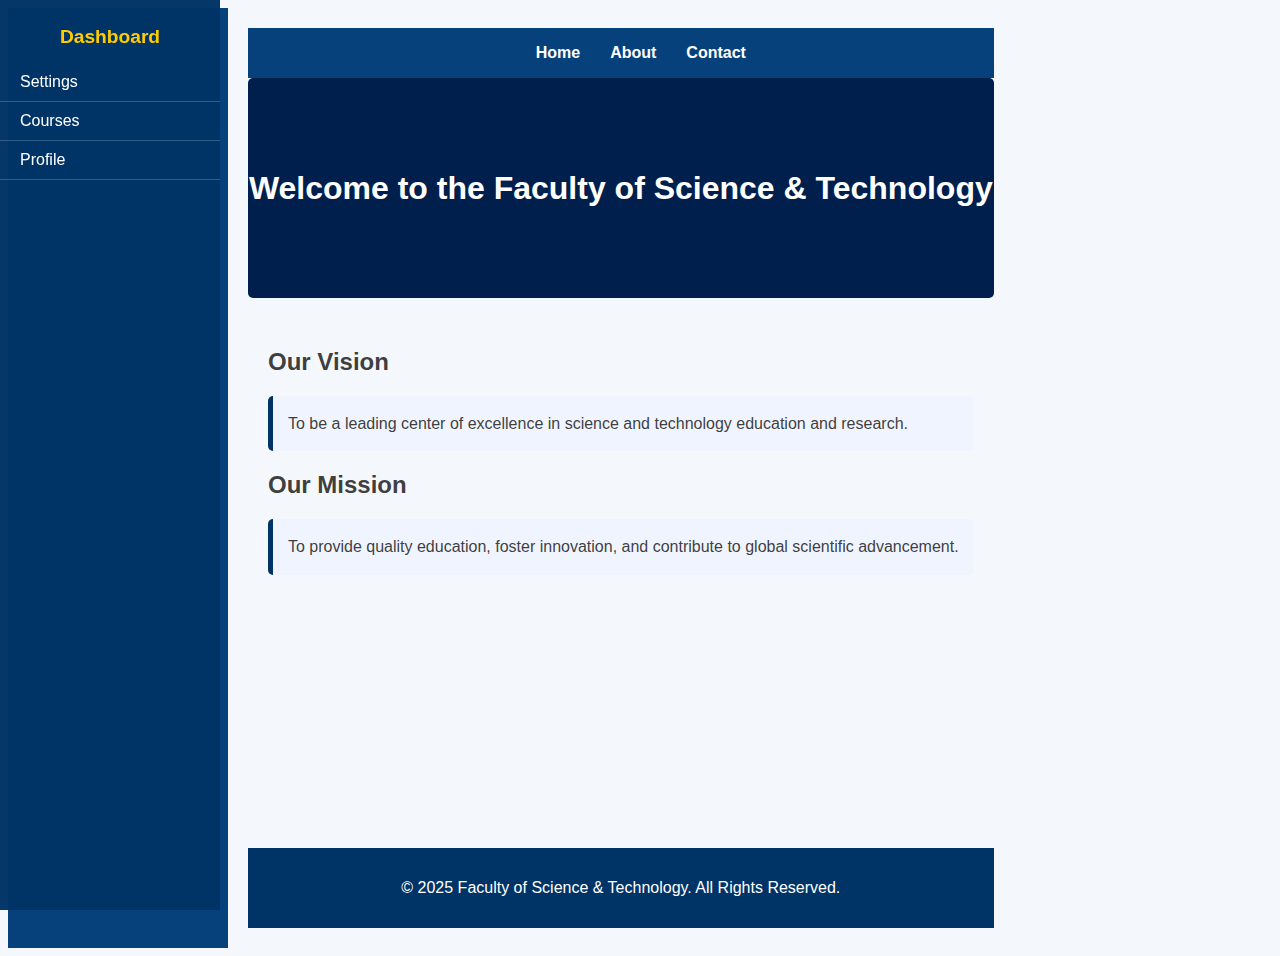
<file: index.html>
<!DOCTYPE html>
<html lang="en">
<head>
    <title>Faculty of Science & Technology - Home</title>
    <link rel="stylesheet" href="style.css">
</head>
<body>

<header>
  <div class="sidebar">
    <h2>Dashboard</h2>
    <ul>
        <li><a href="#">Settings</a></li>
        <li><a href="courses.html">Courses</a></li>
        <li><a href="profile.html">Profile</a></li>
    </ul>
</div>


<div class="main-content">
    <header>
        <nav>
            <ul>
                <li><a href="index.html">Home</a></li>
                <li><a href="about.html">About</a></li>
                <li><a href="contact.html">Contact</a></li>
            </ul>
        </nav>
</header>

<section class="hero">
    <h1>Welcome to the Faculty of Science & Technology</h1>
</section>

<div class="container">
    <h2>Our Vision</h2>
    <p>To be a leading center of excellence in science and technology education and research.</p>

    <h2>Our Mission</h2>
    <p>To provide quality education, foster innovation, and contribute to global scientific advancement.</p>
</div>

<footer>
    <p>&copy; 2025 Faculty of Science & Technology. All Rights Reserved.</p>
</footer>

</body>
</html>
</file>
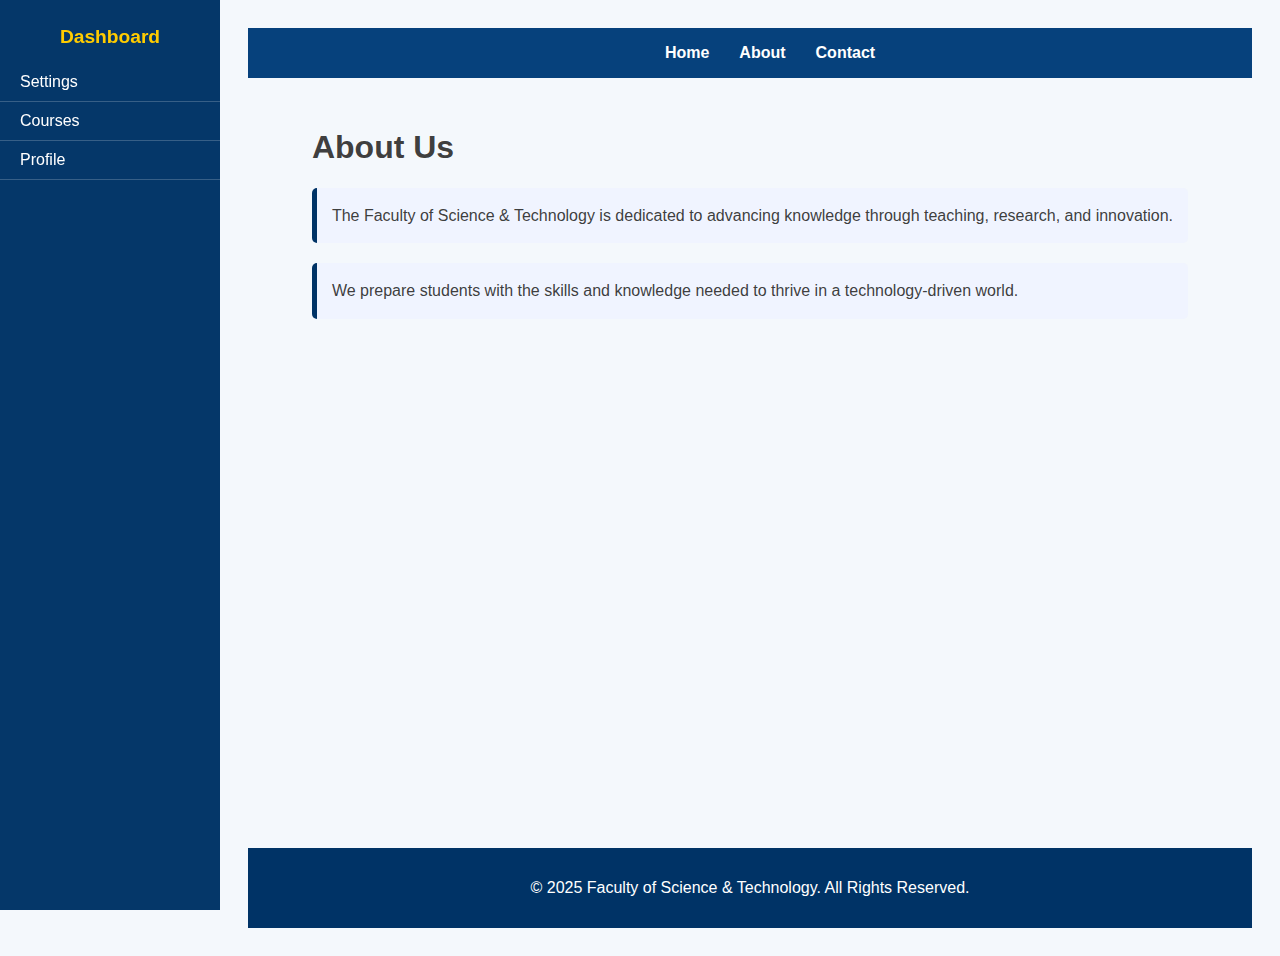
<file: about.html>
<!DOCTYPE html>
<html>
<head>
    <title>About Us - Faculty of Science & Technology</title>
    <link rel="stylesheet" href="style.css">
</head>
<body>

<div class="sidebar">
    <h2>Dashboard</h2>
    <ul>
        <li><a href="#">Settings</a></li>
        <li><a href="courses.html">Courses</a></li>
        <li><a href="profile.html">Profile</a></li>
    </ul>
</div>


<div class="main-content">
    <header>
        <nav>
            <ul>
                <li><a href="index.html">Home</a></li>
                <li><a href="about.html">About</a></li>
                <li><a href="contact.html">Contact</a></li>
            </ul>
        </nav>
    </header>

    <div class="container">
        <h1>About Us</h1>
        <p>The Faculty of Science & Technology is dedicated to advancing knowledge through teaching, research, and innovation.</p>
        <p>We prepare students with the skills and knowledge needed to thrive in a technology-driven world.</p>
    </div>

    <footer>
        <p>&copy; 2025 Faculty of Science & Technology. All Rights Reserved.</p>
    </footer>
</div>

</body>
</html>
</file>
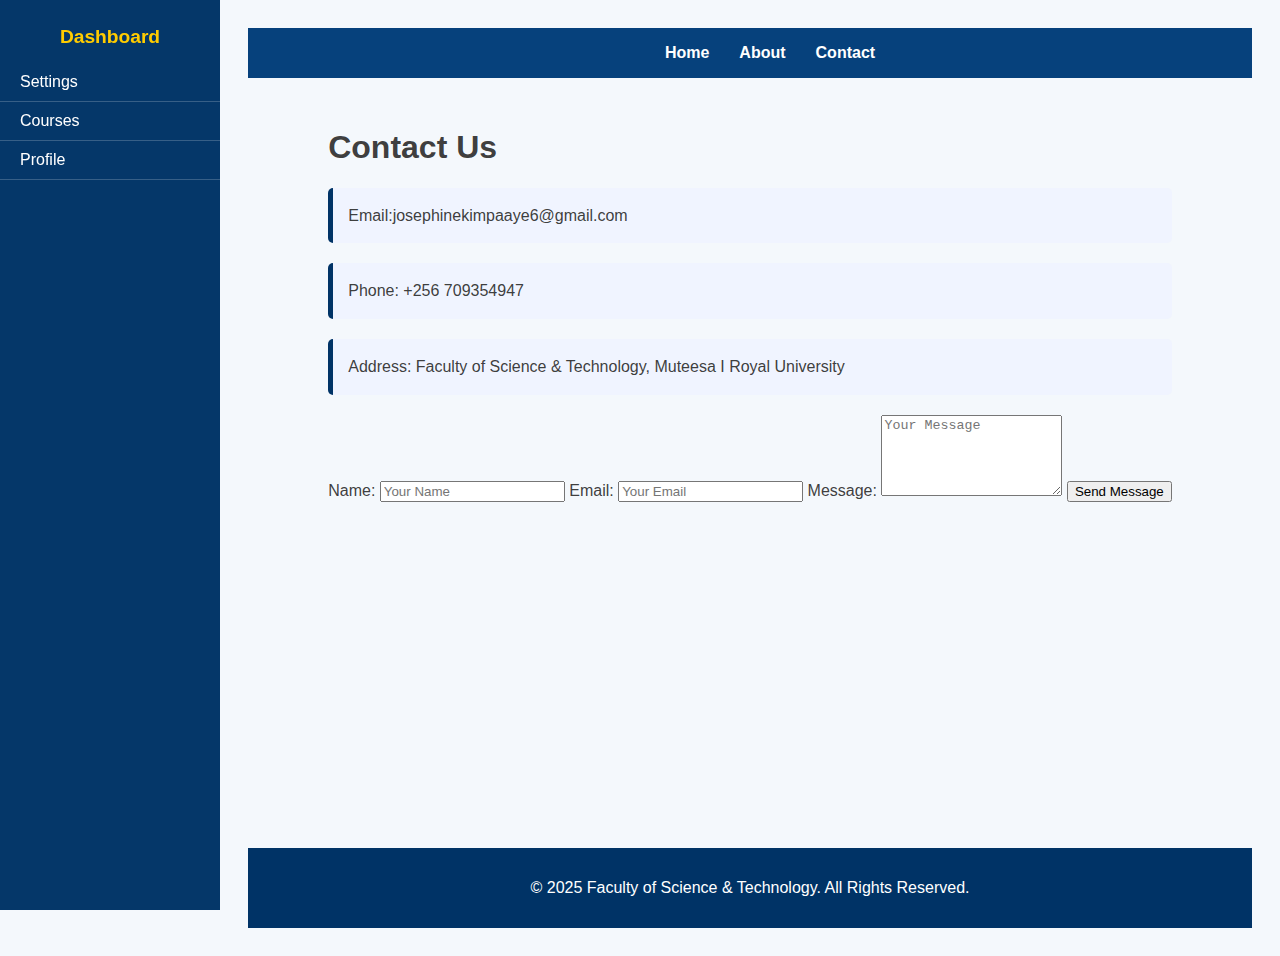
<file: contact.html>
<!DOCTYPE html>
<html lang="en">
<head>
    <title>Contact Us - Faculty of Science & Technology</title>
    <link rel="stylesheet" href="style.css">
</head>
<body>

<!-- Sidebar -->
<div class="sidebar">
    <h2>Dashboard</h2>
    <ul>
        <li><a href="#">Settings</a></li>
        <li><a href="courses.html">Courses</a></li>
        <li><a href="profile.html"> Profile</a></li>
    </ul>
</div>

<!-- Main Content -->
<div class="main-content">
    <header>
        <nav>
            <ul>
                <li><a href="index.html">Home</a></li>
                <li><a href="about.html">About</a></li>
                <li><a href="contact.html">Contact</a></li>
            </ul>
        </nav>
    </header>

    <div class="container">
        <h1>Contact Us</h1>
        <p>Email:josephinekimpaaye6@gmail.com</p>
        <p>Phone: +256 709354947</p>
        <p>Address: Faculty of Science & Technology, Muteesa I Royal University</p>

        <form>
            <label>Name:</label>
            <input type="text" placeholder="Your Name">

            <label>Email:</label>
            <input type="email" placeholder="Your Email">

            <label>Message:</label>
            <textarea rows="5" placeholder="Your Message"></textarea>

            <button type="submit">Send Message</button>
        </form>
    </div>

    <footer>
        <p>&copy; 2025 Faculty of Science & Technology. All Rights Reserved.</p>
    </footer>
</div>

</body>
</html>
</file>
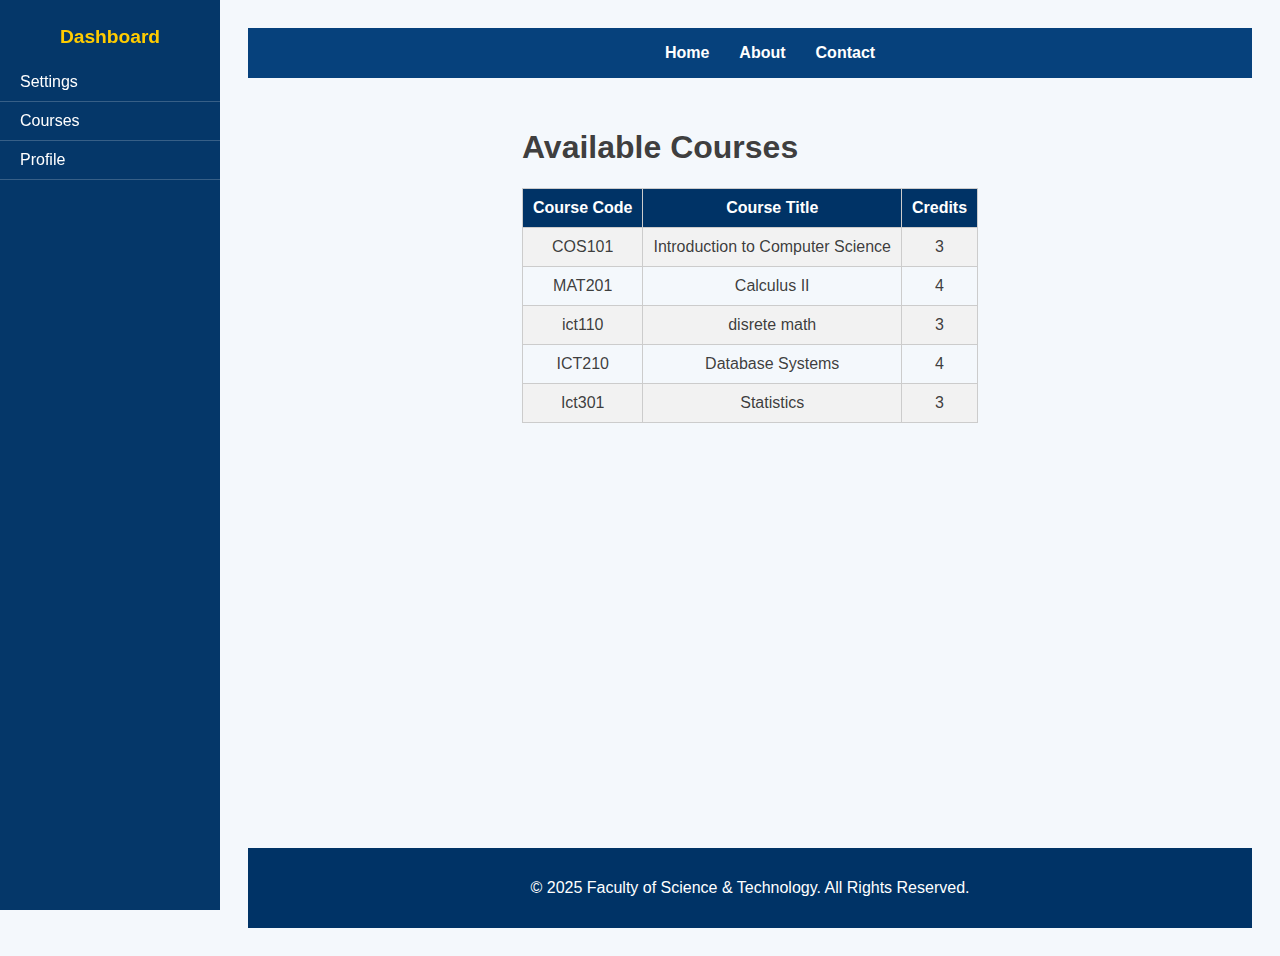
<file: courses.html>
<!DOCTYPE html>
<html lang="en">
<head>
    <title>Courses - Faculty of Science & Technology</title>
    <link rel="stylesheet" href="style.css">
</head>
<body>

<!-- Sidebar -->
<div class="sidebar">
    <h2>Dashboard</h2>
    <ul>
        <li><a href="#">Settings</a></li>
        <li><a href="courses.html">Courses</a></li>
        <li><a href="profile.html">Profile</a></li>
    </ul>
</div>

<!-- Main Content -->
<div class="main-content">
    <header>
        <nav>
            <ul>
                <li><a href="index.html">Home</a></li>
                <li><a href="about.html">About</a></li>
                <li><a href="contact.html">Contact</a></li>
            </ul>
        </nav>
    </header>

    <div class="container">
        <h1>Available Courses</h1>
        <table>
            <tr>
                <th>Course Code</th>
                <th>Course Title</th>
                <th>Credits</th>
            </tr>
            <tr>
                <td>COS101</td>
                <td>Introduction to Computer Science</td>
                <td>3</td>
            </tr>
            <tr>
                <td>MAT201</td>
                <td>Calculus II</td>
                <td>4</td>
            </tr>
            <tr>
                <td>ict110</td>
                <td>disrete math</td>
                <td>3</td>
            </tr>
            <tr>
                <td>ICT210</td>
                <td>Database Systems</td>
                <td>4</td>
            </tr>
            <tr>
                <td>Ict301</td>
                <td>Statistics</td>
                <td>3</td>
            </tr>
        </table>
    </div>

    <footer>
        <p>&copy; 2025 Faculty of Science & Technology. All Rights Reserved.</p>
    </footer>
</div>

</body>
</html>
</file>
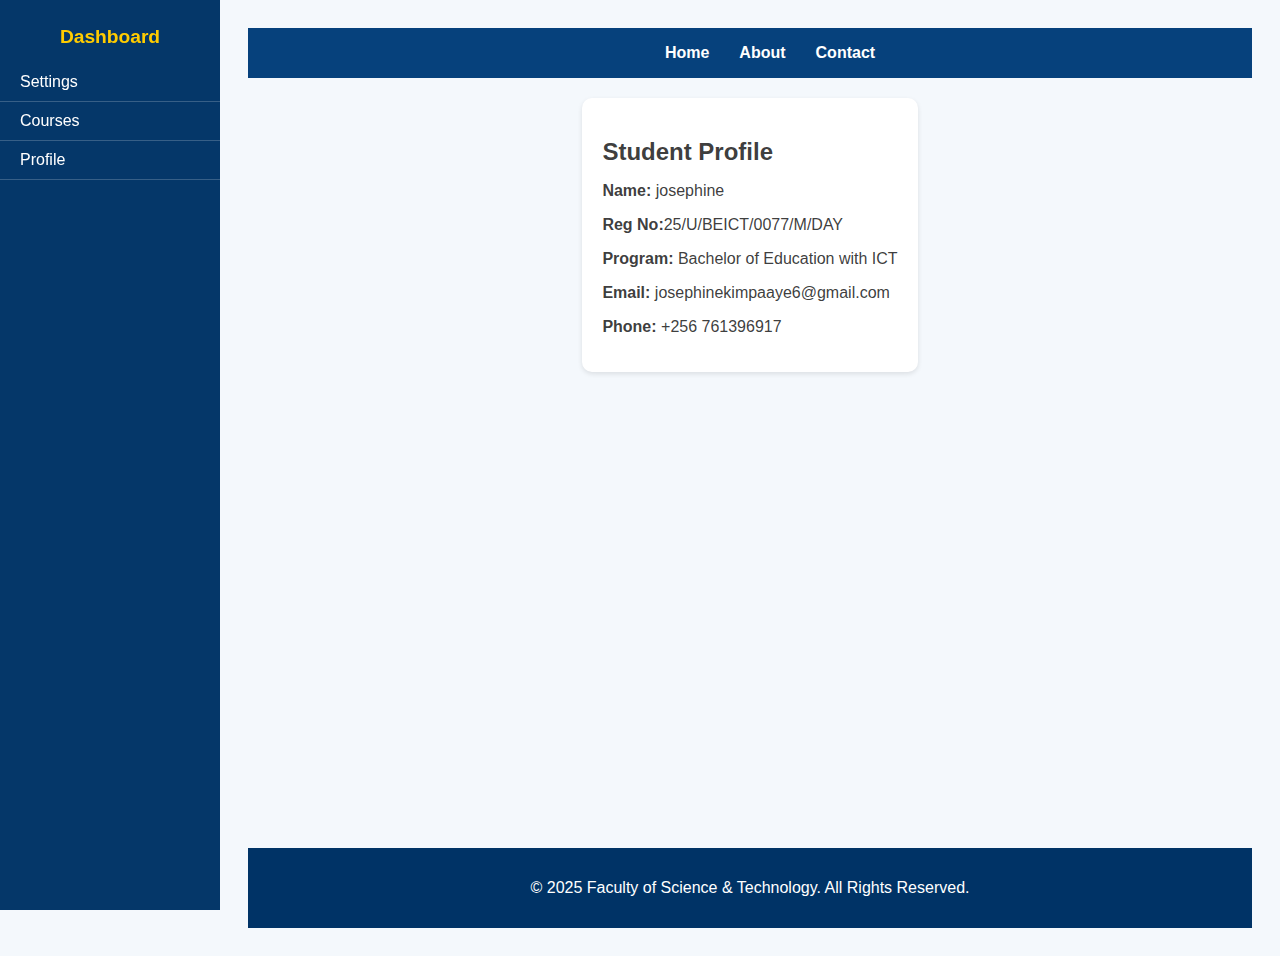
<file: profile.html>
<!DOCTYPE html>
<html lang="en">
<head>
    <title>Profile - Faculty of Science & Technology</title>
    <link rel="stylesheet" href="style.css">
</head>
<body>

<!-- Sidebar -->
<div class="sidebar">
    <h2>Dashboard</h2>
    <ul>
        <li><a href="#">Settings</a></li>
        <li><a href="courses.html">Courses</a></li>
        <li><a href="profile.html"> Profile</a></li>
    </ul>
</div>

<!-- Main Content -->
<div class="main-content">
    <!-- Top Navigation -->
    <header>
        <nav>
            <ul>
                <li><a href="index.html"> Home</a></li>
                <li><a href="about.html">About</a></li>
                <li><a href="contact.html"> Contact</a></li>
            </ul>
        </nav>
    </header>

    <!-- Profile Card -->
    <div class="profile-card">
        <h2>Student Profile</h2>
        <p><strong>Name:</strong> josephine</p>
        <p><strong>Reg No:</strong>25/U/BEICT/0077/M/DAY </p>
        <p><strong>Program:</strong> Bachelor of Education with ICT</p>
        <p><strong>Email:</strong> josephinekimpaaye6@gmail.com</p>
        <p><strong>Phone:</strong> +256 761396917</p>
    </div>

    <!-- Footer -->
    <footer>
        <p>&copy; 2025 Faculty of Science & Technology. All Rights Reserved.</p>
    </footer>
</div>

</body>
</html>
</file>
<file: style.css>
body {
    font-family: Arial, sans-serif;
    display: flex;
    min-height: 100vh;
    background: #f4f8fc;
    color: #333333f3;
}


.sidebar {
    position: fixed;
    top: 0;
    left: 0;
    width: 220px;
    height: 100vh;
    background: #003366fa;
    color: white;
    padding-top: 10px; /* reduced top padding */
    flex-shrink: 0;
}

.sidebar h2 {
    text-align: center;
    margin-bottom: 15px;
    font-size: 1.2rem;
    color: #ffcc00;
}

.sidebar ul {
    list-style: none;
    padding: 0;
    margin: 0;
}

.sidebar ul li {
    padding: 10px 20px;
    border-bottom: 1px solid rgba(255,255,255,0.2);
}

.sidebar ul li a {
    color: white;
    text-decoration: none;
    display: block;
    transition: 0.3s;
}

.sidebar ul li a:hover {
    background: #ffcc00;
    color: #003366;
    border-radius: 5px;
}

/* =========================
   Main Content
========================= */
.main-content {
    margin-left: 220px; /* align with sidebar */
    margin-top: 0;
    display: flex;
    flex-direction: column;
    flex: 1;
    background: #f4f8fc; /* light background for content */
    min-height: 100vh;
    padding: 20px;
}

/* =========================
   Header & Navigation
========================= */
header {
    background: #06417c;
}

nav ul {
    list-style: none;
    display: flex;
    justify-content: center;

}

nav ul li {
    margin: 0 15px;
}

nav ul li a {
    color: white;
    font-weight: bold;
    text-decoration: none;
    transition: 0.3s;
}

nav ul li a:hover {
    color: #ffcc00;
}

/* =========================
   Hero Section
========================= */
.hero {
    height: 220px;
    display: flex;
    justify-content: center;
    align-items: center;
    color: white;
    border-radius: 10px;
    text-align: center;
    background: #001f4d;
    color: white;
    border-radius: 5px;
}

}

.hero h1 {
    background: rgb(28, 3, 70);
    padding: 10px;
    border-radius: 5px;
}

/* =========================
   Container / Mission & Vision
========================= */
.container {
    max-width: 900px;
    margin: 10px auto; /* smaller top margin */
    padding: 20px;
    flex: 1;
    margin-top: 10px;
}

}

.container h2 {
    color: #003366;
    margin-bottom: 10px;
    font-size: 1.5rem;
}

.container p {
    background: #f0f4ff;
    border-left: 5px solid #003366;
    padding: 15px;
    border-radius: 5px;
    margin-bottom: 20px;
    line-height: 1.6;
}

/* =========================
   Courses Table
========================= */
table {
    width: 100%;
    border-collapse: collapse;
    margin-top: 15px;
}

table, th, td {
    border: 1px solid #ccc;
}

th, td {
    padding: 10px;
    text-align: center;
}

th {
    background: #003366;
    color: white;
}

tr:nth-child(even) {
    background: #f2f2f2;
}

/* =========================
   Profile Card
========================= */
.profile-card {
    background: white;
    padding: 20px;
    border-radius: 10px;
    box-shadow: 0px 2px 5px rgba(0,0,0,0.1);
    max-width: 500px;
    margin: 20px auto;
}

.profile-card h2 {
    margin-bottom: 10px;
}

/* =========================
   Footer
========================= */
footer {
    background: #003366;
    color: white;
    text-align: center;
    padding: 15px 0;
    margin-top: auto; /* ensures footer stays at bottom */
}
</file>
